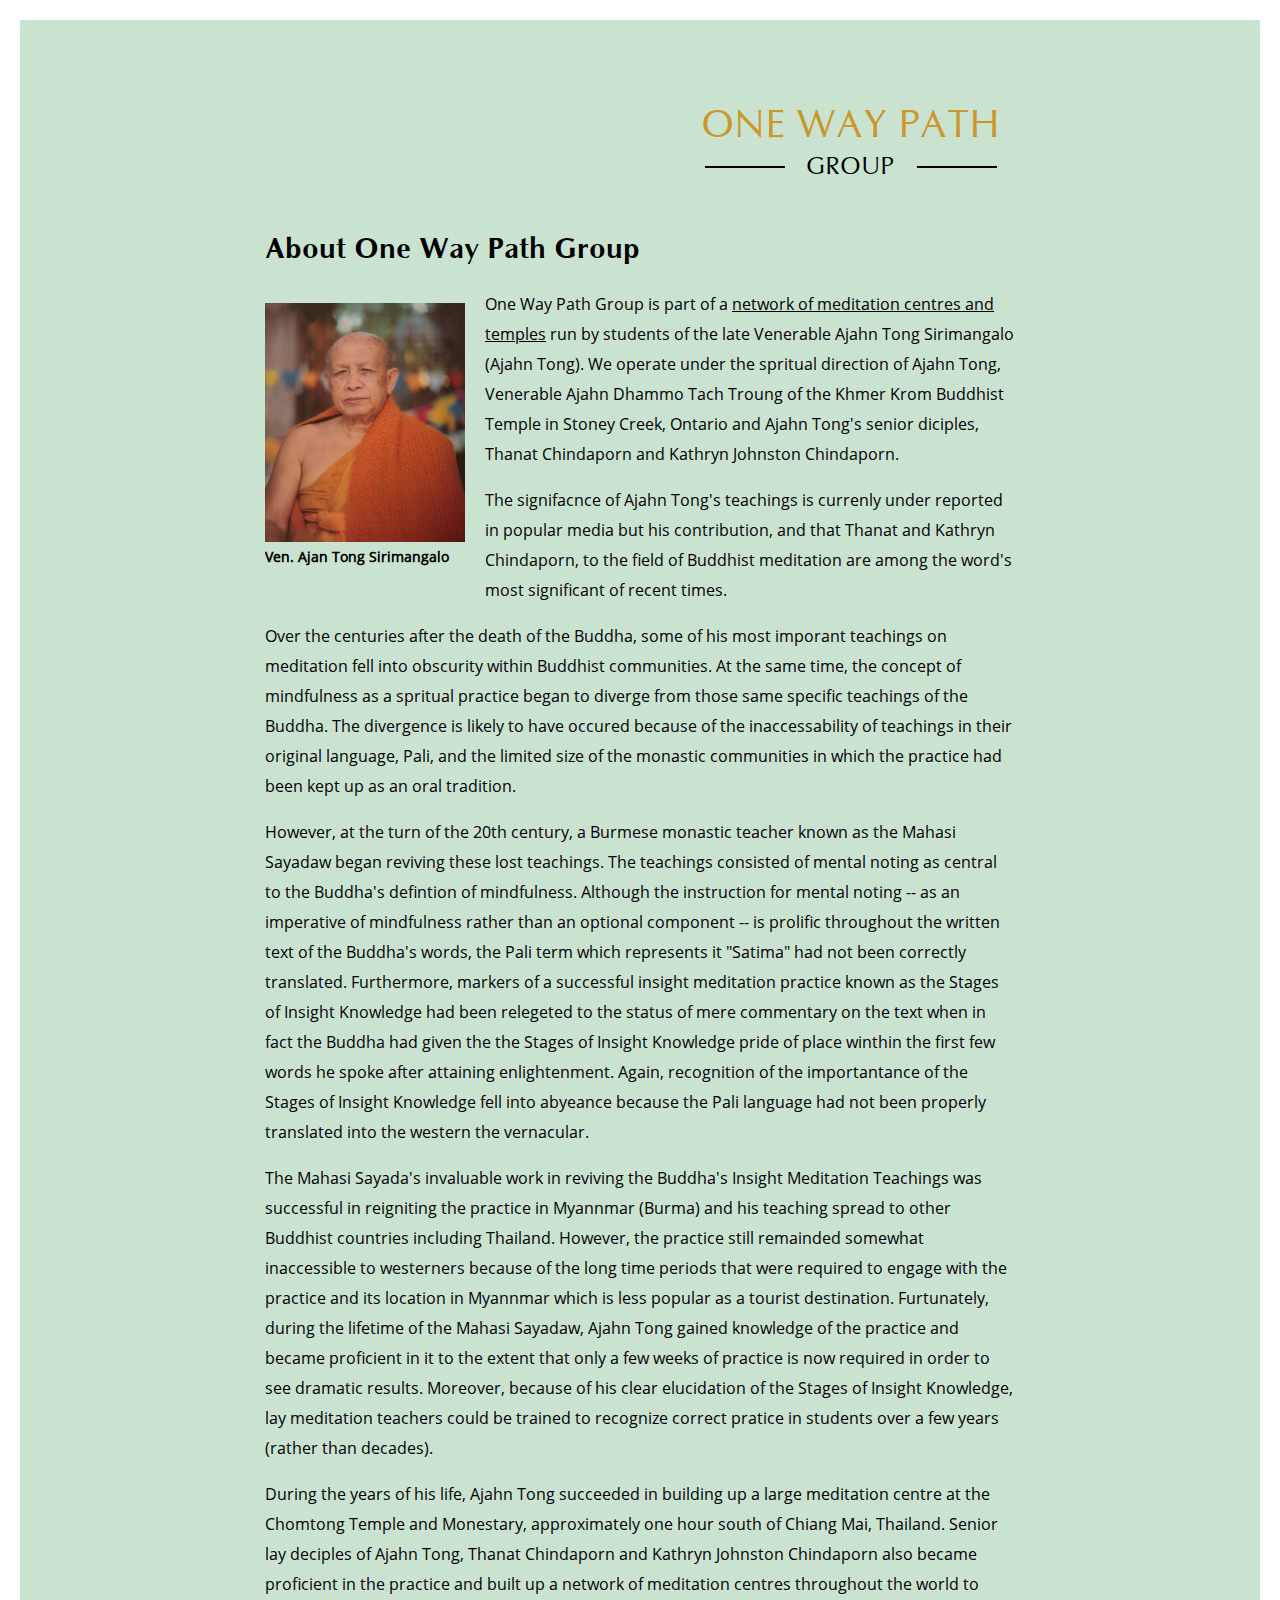
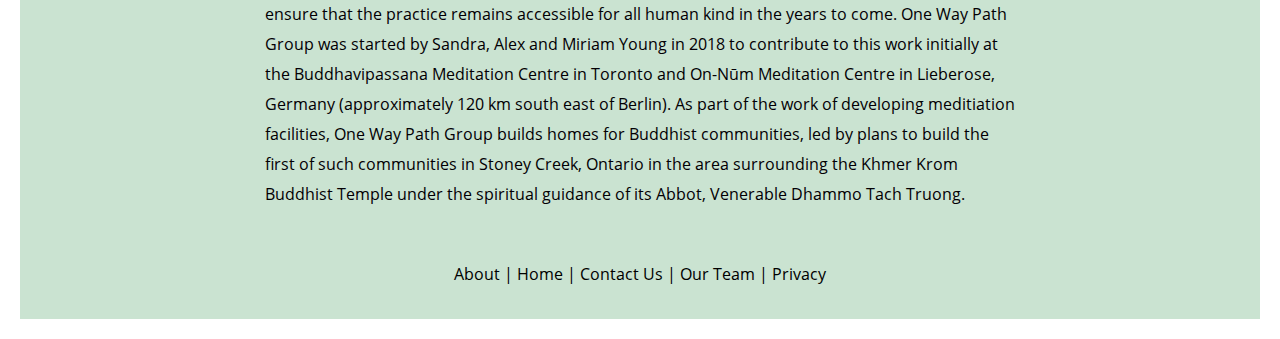
<file: about.html>
<head>
  <meta name="viewport" content="width=device-width, initial-scale=1.0" />
  <link rel="stylesheet" href="main/master.css" />
  <link rel="stylesheet" href="main/about.css" />
</head>
<body>
  <h1>One Way Path</h1>
  <h1>Group</h1>

  <h2>About One Way Path Group</h2>

  <figure><img src="images/ajahn-tong.jpg" />Ven. Ajan Tong Sirimangalo</figure>
  <p>
    One Way Path Group is part of a
    <a href="images/affiliates.pdf"
      >network of meditation centres and temples</a
    >
    run by students of the late Venerable Ajahn Tong Sirimangalo (Ajahn Tong).
    We operate under the spritual direction of Ajahn Tong, Venerable Ajahn
    Dhammo Tach Troung of the Khmer Krom Buddhist Temple in Stoney Creek,
    Ontario and Ajahn Tong's senior diciples, Thanat Chindaporn and Kathryn
    Johnston Chindaporn.
  </p>

  <p>
    The signifacnce of Ajahn Tong's teachings is currenly under reported in
    popular media but his contribution, and that Thanat and Kathryn Chindaporn,
    to the field of Buddhist meditation are among the word's most significant of
    recent times.
  </p>

  <p>
    Over the centuries after the death of the Buddha, some of his most imporant
    teachings on meditation fell into obscurity within Buddhist communities. At
    the same time, the concept of mindfulness as a spritual practice began to
    diverge from those same specific teachings of the Buddha. The divergence is
    likely to have occured because of the inaccessability of teachings in their
    original language, Pali, and the limited size of the monastic communities in
    which the practice had been kept up as an oral tradition.
  </p>

  <p>
    However, at the turn of the 20th century, a Burmese monastic teacher known
    as the Mahasi Sayadaw began reviving these lost teachings. The teachings
    consisted of mental noting as central to the Buddha's defintion of
    mindfulness. Although the instruction for mental noting -- as an imperative
    of mindfulness rather than an optional component -- is prolific throughout
    the written text of the Buddha's words, the Pali term which represents it
    "Satima" had not been correctly translated. Furthermore, markers of a
    successful insight meditation practice known as the Stages of Insight
    Knowledge had been relegeted to the status of mere commentary on the text
    when in fact the Buddha had given the the Stages of Insight Knowledge pride
    of place winthin the first few words he spoke after attaining enlightenment.
    Again, recognition of the importantance of the Stages of Insight Knowledge
    fell into abyeance because the Pali language had not been properly
    translated into the western the vernacular.
  </p>

  <p>
    The Mahasi Sayada's invaluable work in reviving the Buddha's Insight
    Meditation Teachings was successful in reigniting the practice in Myannmar
    (Burma) and his teaching spread to other Buddhist countries including
    Thailand. However, the practice still remainded somewhat inaccessible to
    westerners because of the long time periods that were required to engage
    with the practice and its location in Myannmar which is less popular as a
    tourist destination. Furtunately, during the lifetime of the Mahasi Sayadaw,
    Ajahn Tong gained knowledge of the practice and became proficient in it to
    the extent that only a few weeks of practice is now required in order to see
    dramatic results. Moreover, because of his clear elucidation of the Stages
    of Insight Knowledge, lay meditation teachers could be trained to recognize
    correct pratice in students over a few years (rather than decades).
  </p>

  <p>
    During the years of his life, Ajahn Tong succeeded in building up a large
    meditation centre at the Chomtong Temple and Monestary, approximately one
    hour south of Chiang Mai, Thailand. Senior lay deciples of Ajahn Tong,
    Thanat Chindaporn and Kathryn Johnston Chindaporn also became proficient in
    the practice and built up a network of meditation centres throughout the
    world to ensure that the practice remains accessible for all human kind in
    the years to come. One Way Path Group was started by Sandra, Alex and Miriam
    Young in 2018 to contribute to this work initially at the Buddhavipassana
    Meditation Centre in Toronto and On-Nūm Meditation Centre in Lieberose,
    Germany (approximately 120 km south east of Berlin). As part of the work of
    developing meditiation facilities, One Way Path Group builds homes for
    Buddhist communities, led by plans to build the first of such communities in
    Stoney Creek, Ontario in the area surrounding the Khmer Krom Buddhist Temple
    under the spiritual guidance of its Abbot, Venerable Dhammo Tach Truong.
  </p>

  <footer>
    <p>
      <a href="about">About</a> |<a href="/"> Home </a> |
      <a href="contact-us">Contact Us</a> | <a href="team">Our Team</a> |
      <a href="privacy">Privacy</a>
    </p>
  </footer>
</body>
</file>
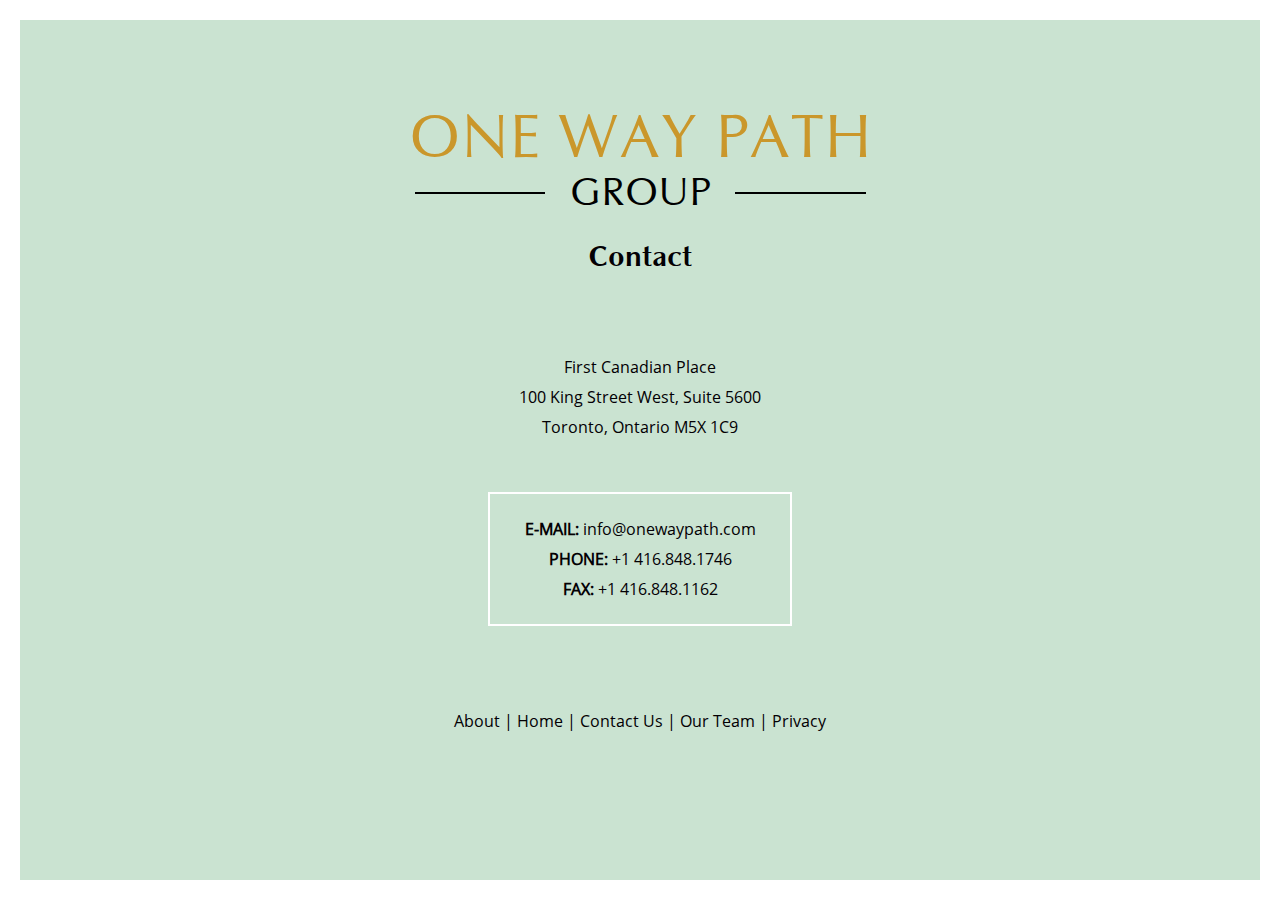
<file: contact-us.html>
<head>
  <meta name="viewport" content="width=device-width, initial-scale=1.0" />
  <link rel="stylesheet" href="main/master.css" />
  <link rel="stylesheet" href="main/contact-us.css" />
</head>
<body>
  <h1>One Way Path</h1>
  <h1>Group</h1>

  <h2>Contact</h2>
  <p>First Canadian Place</p>
  <p>100 King Street West, Suite 5600</p>
  <p>Toronto, Ontario M5X 1C9</p>
  <p><b>E-Mail:</b> info@onewaypath.com</p>
  <p><b>Phone:</b> +1 416.848.1746</p>
  <p><b>Fax:</b> +1 416.848.1162</p>

  <footer>
    <p>
      <a href="about">About</a> |<a href="/"> Home </a> |
      <a href="contact-us">Contact Us</a> | <a href="team">Our Team</a> |
      <a href="privacy">Privacy</a>
    </p>
  </footer>
</body>
</file>
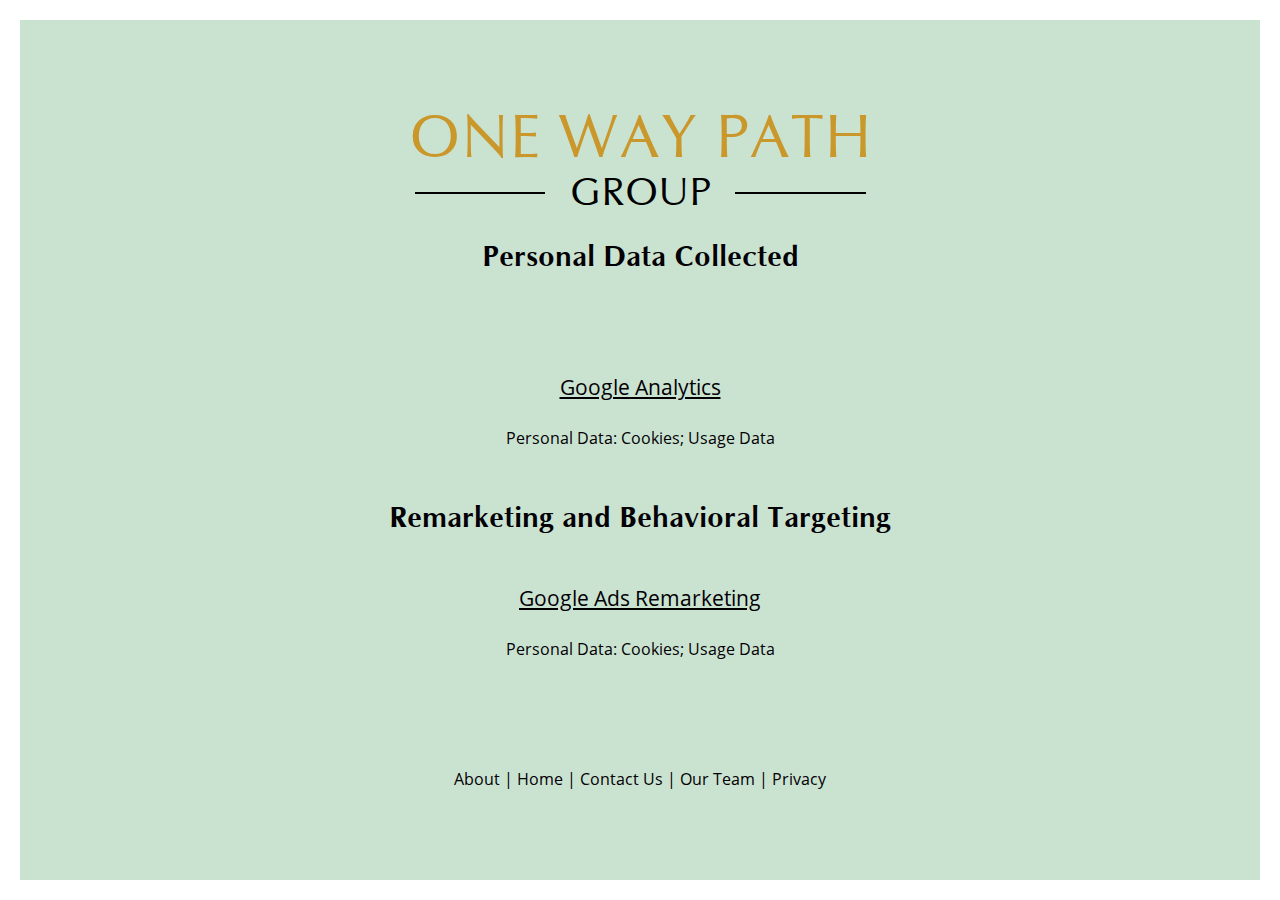
<file: privacy.html>
<head>
  <meta name="viewport" content="width=device-width, initial-scale=1.0" />
  <link rel="stylesheet" href="main/master.css" />
  <link rel="stylesheet" href="main/privacy.css" />
</head>
<body>
  <h1>One Way Path</h1>
  <h1>Group</h1>

  <h2>Personal Data Collected</h2>
  <h3>Google Analytics</h3>
  <p>Personal Data: Cookies; Usage Data</p>

  <h2>Remarketing and Behavioral Targeting</h2>
  <h3>Google Ads Remarketing</h3>
  <p>Personal Data: Cookies; Usage Data</p>

  <footer>
    <p>
      <a href="about">About</a> |<a href="/"> Home </a> |
      <a href="contact-us">Contact Us</a> | <a href="team">Our Team</a> |
      <a href="privacy">Privacy</a>
    </p>
  </footer>
</body>
</file>
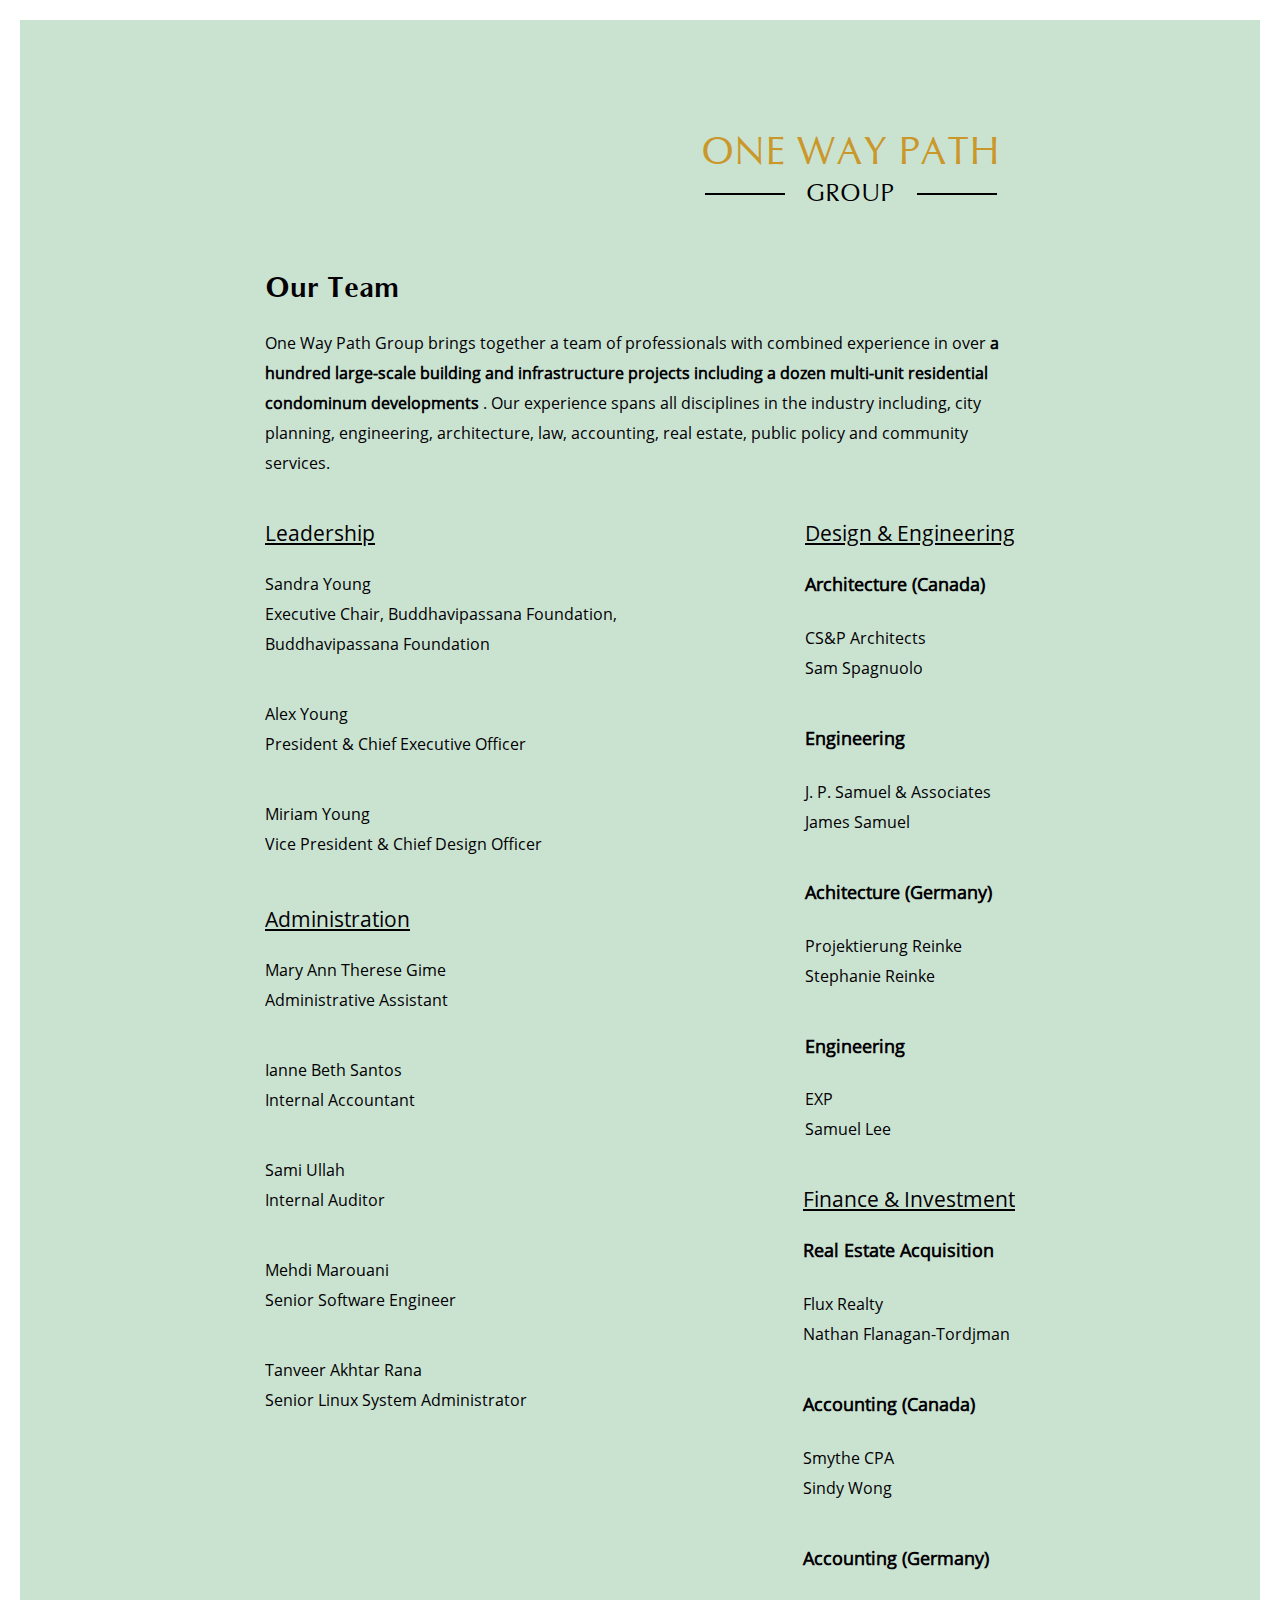
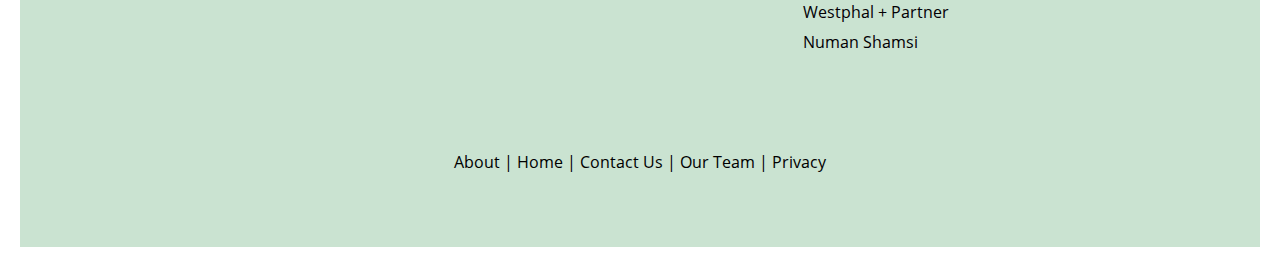
<file: team.html>
<head>
  <meta name="viewport" content="width=device-width, initial-scale=1.0" />
  <link rel="stylesheet" href="main/master.css" />
  <link rel="stylesheet" href="main/team.css" />
</head>
<body>
  <header>
    <h1>One Way Path</h1>
    <h1>Group</h1>
  </header>

  <section>
    <h2>Our Team</h2>

    <p>
      One Way Path Group brings together a team of professionals with combined
      experience in over
      <b>
        a hundred large-scale building and infrastructure projects including a
        dozen multi-unit residential condominum developments </b
      >. Our experience spans all disciplines in the industry including, city
      planning, engineering, architecture, law, accounting, real estate, public
      policy and community services.
    </p>

    <!--<h3>Buddhavipassana Foundation</h3>
    
        
      
        
      
        
      
        
      
        
      
        
      
        
      
        
  
          <p> <a href = "teamSelect/syoung">
          Sandra Young
          </a>
          <br>
          Executive Chair, Buddhavipassana Foundation</p>
        
      
        
      
        
      
        
      
        
      
        
      
        
      
        
      -->
  </section>

  <section>
    <h3>Leadership</h3>

    <p>
      <a href="teamSelect/syoung"> Sandra Young </a>
      <br />
      Executive Chair, Buddhavipassana Foundation, Buddhavipassana Foundation
    </p>

    <p>
      <a href="teamSelect/ayoung"> Alex Young </a>
      <br />
      President &amp; Chief Executive Officer
    </p>

    <p>
      <a href="teamSelect/myoung"> Miriam Young </a>
      <br />
      Vice President &amp; Chief Design Officer
    </p>
  </section>

  <section>
    <h3>Administration</h3>

    <p>
      <a href="teamSelect/matgime"> Mary Ann Therese Gime </a>
      <br />
      Administrative Assistant
    </p>

    <p>
      <a href="teamSelect/ibsantos"> Ianne Beth Santos </a>
      <br />
      Internal Accountant
    </p>

    <p>
      Sami Ullah

      <br />
      Internal Auditor
    </p>

    <p>
      <a href="teamSelect/mmarouani"> Mehdi Marouani </a>
      <br />
      Senior Software Engineer
    </p>

    <p>
      <a href="teamSelect/rtakhtar"> Tanveer Akhtar Rana </a>
      <br />
      Senior Linux System Administrator
    </p>
  </section>

  <section>
    <h3>Design &amp; Engineering</h3>

    <h4>Architecture (Canada)</h4>
    <a href="https://www.csparch.com/our_projects/">
      <p>
        CS&amp;P Architects<br />
        Sam Spagnuolo
      </p>
    </a>

    <h4>Engineering</h4>
    <a href="https://www.jpsamuel.net/portfolio/">
      <p>
        J. P. Samuel &amp; Associates<br />
        James Samuel
      </p>
    </a>

    <h4>Achitecture (Germany)</h4>
    <a href="https://www.projektierung-reinke.de/">
      <p>
        Projektierung Reinke<br />
        Stephanie Reinke
      </p>
    </a>

    <h4>Engineering</h4>
    <a href="https://www.exp.com/">
      <p>
        EXP<br />
        Samuel Lee
      </p>
    </a>
  </section>

  <section>
    <h3>Finance &amp; Investment</h3>

    <h4>Real Estate Acquisition</h4>
    <a href="https://www.fluxrealty.ca/about">
      <p>
        Flux Realty<br />
        Nathan Flanagan-Tordjman
      </p>
    </a>

    <h4>Accounting (Canada)</h4>
    <a href="https://www.smythecpa.com/people/sindy-wong/">
      <p>
        Smythe CPA<br />
        Sindy Wong
      </p>
    </a>

    <h4>Accounting (Germany)</h4>
    <a href="https://www.westphal-wp.de/home.html">
      <p>
        Westphal + Partner<br />
        Numan Shamsi
      </p>
    </a>
  </section>

  <footer>
    <p>
      <a href="about">About</a> |<a href="/"> Home </a> |
      <a href="contact-us">Contact Us</a> | <a href="team">Our Team</a> |
      <a href="privacy">Privacy</a>
    </p>
  </footer>
</body>
</file>
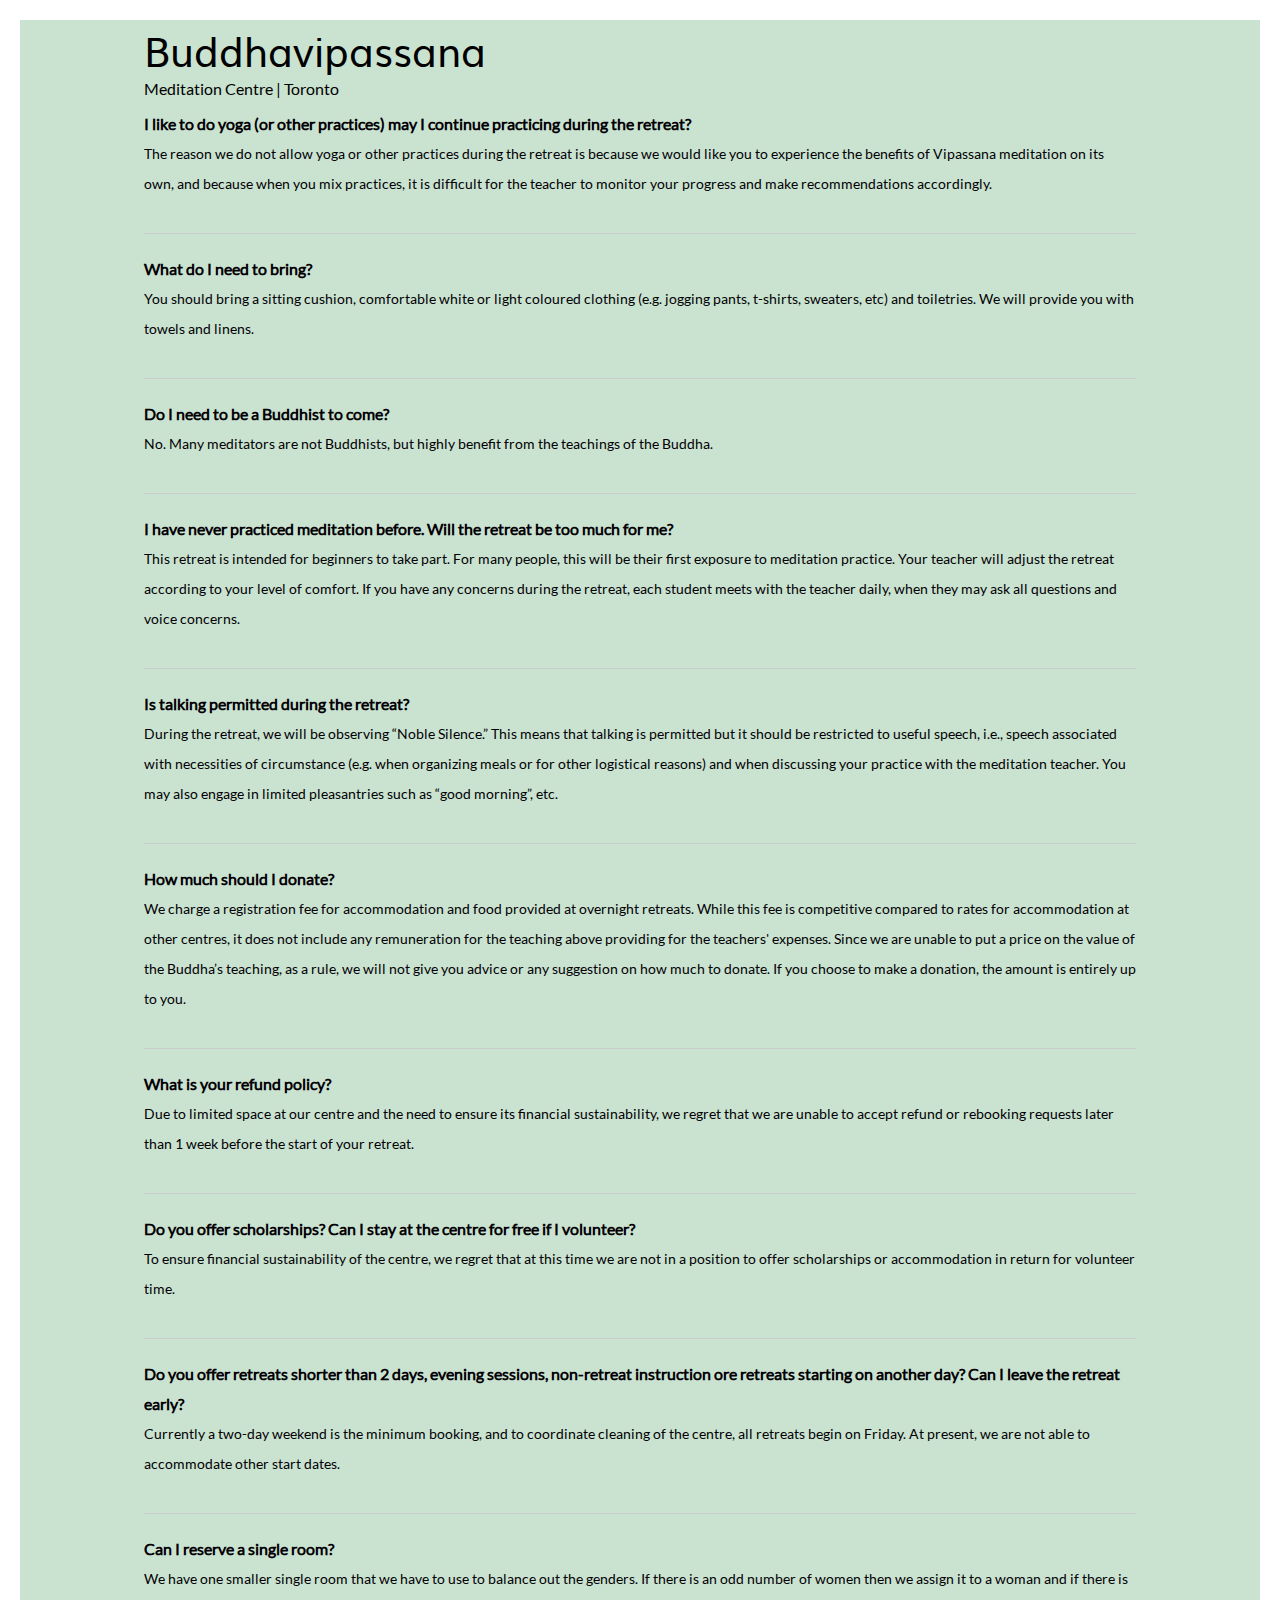
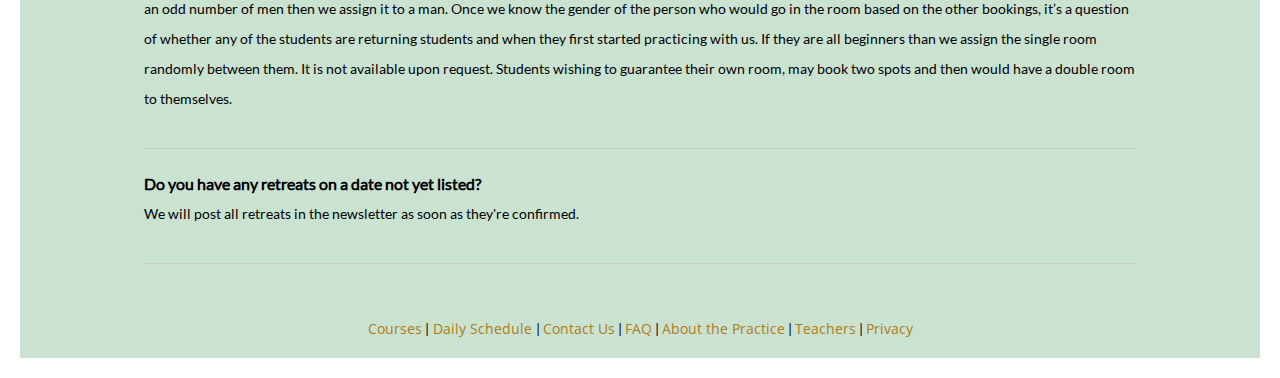
<file: main/buddhavipassana/faq.html>
<html>
  <head>
    <meta http-equiv="Cache-control" content="public" />
    <meta name="viewport" content="width=device-width, initial-scale=1.0" />
    <link rel="stylesheet" href="../master.css" />
    <link rel="stylesheet" href="faq.css" />
    <title>Buddhavipassana Meditation Centre</title>
  </head>
  <body data-new-gr-c-s-check-loaded="14.1022.0" data-gr-ext-installed="">
    <h1>Buddhavipassana</h1>
    <h1>Meditation Centre | Toronto</h1>

    <ul>
      <li>
        <h2>
          I like to do yoga (or other practices) may I continue practicing
          during the retreat?
        </h2>
        <div class="faq-answer">
          <p>
            The reason we do not allow yoga or other practices during the
            retreat is because we would like you to experience the benefits of
            Vipassana meditation on its own, and because when you mix practices,
            it is difficult for the teacher to monitor your progress and make
            recommendations accordingly.
          </p>
        </div>
      </li>
      <li>
        <h2>What do I need to bring?</h2>
        <div class="faq-answer">
          <p>
            You should bring a sitting cushion, comfortable white or light
            coloured clothing (e.g. jogging pants, t-shirts, sweaters, etc) and
            toiletries. We will provide you with towels and linens.
          </p>
        </div>
      </li>
      <li>
        <h2>Do I need to be a Buddhist to come?</h2>
        <div class="faq-answer">
          <p>
            No. Many meditators are not Buddhists, but highly benefit from the
            teachings of the Buddha.
          </p>
        </div>
      </li>
      <li>
        <h2>
          I have never practiced meditation before. Will the retreat be too much
          for me?
        </h2>
        <div class="faq-answer">
          <p>
            This retreat is intended for beginners to take part. For many
            people, this will be their first exposure to meditation practice.
            Your teacher will adjust the retreat according to your level of
            comfort. If you have any concerns during the retreat, each student
            meets with the teacher daily, when they may ask all questions and
            voice concerns.
          </p>
        </div>
      </li>
      <li>
        <h2>Is talking permitted during the retreat?</h2>
        <div class="faq-answer">
          <p>
            During the retreat, we will be observing “Noble Silence.” This means
            that talking is permitted but it should be restricted to useful
            speech, i.e., speech associated with necessities of circumstance
            (e.g. when organizing meals or for other logistical reasons) and
            when discussing your practice with the meditation teacher. You may
            also engage in limited pleasantries such as “good morning”, etc.
          </p>
        </div>
      </li>
      <li>
        <h2>How much should I donate?</h2>
        <div class="faq-answer">
          <p>
            We charge a registration fee for accommodation and food provided at
            overnight retreats. While this fee is competitive compared to rates
            for accommodation at other centres, it does not include any
            remuneration for the teaching above providing for the teachers'
            expenses. Since we are unable to put a price on the value of the
            Buddha’s teaching, as a rule, we will not give you advice or any
            suggestion on how much to donate. If you choose to make a donation,
            the amount is entirely up to you.
          </p>
        </div>
      </li>
      <li>
        <h2>What is your refund policy?</h2>
        <div class="faq-answer">
          <p>
            Due to limited space at our centre and the need to ensure its
            financial sustainability, we regret that we are unable to accept
            refund or rebooking requests later than 1 week before the start of
            your retreat.
          </p>
        </div>
      </li>
      <li>
        <h2>
          Do you offer scholarships? Can I stay at the centre for free if I
          volunteer?
        </h2>
        <div class="faq-answer">
          <p>
            To ensure financial sustainability of the centre, we regret that at
            this time we are not in a position to offer scholarships or
            accommodation in return for volunteer time.
          </p>
        </div>
      </li>
      <li>
        <h2>
          Do you offer retreats shorter than 2 days, evening sessions,
          non-retreat instruction ore retreats starting on another day? Can I
          leave the retreat early?
        </h2>
        <div class="faq-answer">
          <!-- <p>At the moment, we are encouraging students to register for 15 day retreats. This helps us organizationally with regards to cleaning and preparation of rooms and to keep the centre financially sustainable so that we can continue to offer this practice to our community. Also, and importantly, it ensures that students have enough time to progress in their practice which is particularly applicable to students who are working on the basic course. We do hope that you will be able to make arrangements in your schedule to join us for a 15 day course which is the current minimum booking</p> -->
          <p>
            Currently a two-day weekend is the minimum booking, and to
            coordinate cleaning of the centre, all retreats begin on Friday. At
            present, we are not able to accommodate other start dates.
          </p>
        </div>
      </li>
      <li>
        <h2>Can I reserve a single room?</h2>
        <div class="faq-answer">
          <p>
            We have one smaller single room that we have to use to balance out
            the genders. If there is an odd number of women then we assign it to
            a woman and if there is an odd number of men then we assign it to a
            man. Once we know the gender of the person who would go in the room
            based on the other bookings, it’s a question of whether any of the
            students are returning students and when they first started
            practicing with us. If they are all beginners than we assign the
            single room randomly between them. It is not available upon request.
            Students wishing to guarantee their own room, may book two spots and
            then would have a double room to themselves.
          </p>
        </div>
      </li>
      <li>
        <h2>Do you have any retreats on a date not yet listed?</h2>
        <div class="faq-answer">
          <p>
            We will post all retreats in the newsletter as soon as they're
            confirmed.
          </p>
        </div>
      </li>
    </ul>

    <footer>
      <p>
        <a href="Courses">Courses</a> |<a href="daily-schedule">
          Daily Schedule
        </a>
        | <a href="contact-us">Contact Us</a> | <a href="faq">FAQ</a> |
        <a href="practice">About the Practice</a> |
        <a href="teachers">Teachers</a> | <a href="privacy">Privacy</a>
      </p>
    </footer>
  </body>
</html>
</file>
<file: main/master.css>
@charset "UTF-8";

/*local css*/

@font-face {
  font-family: "oklahomaregular";
  /*src: url("https://raw.githubusercontent.com/onewaypath/css/master/fonts/oklahoma_normal-webfont.woff")*/
  src: url("../fonts/oklahoma_normal-webfont.woff") format("woff");
  /*src: url("../fonts/oklahoma_normal-webfont.woff") format("woff");*/
  font-display: swap;
}

@font-face {
  font-family: "oklahomabold";
  src: url("../fonts/oklahoma_bold-webfont.woff") format("woff");
  /*src: url("../fonts/oklahoma_bold-webfont.woff") format("woff");*/
  font-display: swap;
}

@font-face {
  font-family: "open-sans-regular";
  src: url("../fonts/open-sans-regular.ttf");
  /*src: url("../fonts/open-sans-regular.ttf");*/
  font-display: swap;
}

@font-face {
  font-family: "lato-regular";
  src: url("../../fonts/lato-regular.ttf");
  font-display: swap;
}

@font-face {
  font-family: "muli-regular";
  src: url("../../fonts/muli.ttf");
  font-display: swap;
}

/* basic **/

html {
  border: solid 20px #fff;
  box-sizing: border-box;
  min-height: 100vh;
  width: 100%;
  overflow-x: hidden;
}

body {
  text-align: center;
  background: #cae3d1;
  padding-top: 80px;
  padding-bottom: 30px;
  max-width: 650px;
  margin: auto;
}

h2,
h3,
h4,
p {
  font-family: open-sans-regular, sans-serif;
  color: #030004;
  font-weight: 400;
  font-size: 21px;
  max-width: 650px;
  margin-top: 50px;
  margin-left: auto;
  margin-right: auto;
  line-height: 30px;
}

h2 {
  font-size: 30px;
  font-family: "oklahomabold";
}

h3 {
  text-decoration: underline;
}

h4 {
  font-size: 18px;
}

p {
  font-size: 16px;
}

/** Group header **/
body h1:nth-child(1) {
  color: #ca972b;
  font-size: 62px;
  text-transform: uppercase;
  font-family: oklahomaregular, arial;
  font-weight: normal;
  margin-bottom: 18px;
}

body h1:nth-child(2) {
  text-transform: uppercase;
  font-size: 40px;
  font-family: oklahomaregular, arial;
  font-weight: normal;
  line-height: 0px;
  max-width: 450px;
  margin: auto;
  color: #000;
}

/** Group header- left line **/
body h1:nth-child(2):before {
  content: "";
  display: block;
  width: 130px;
  margin-left: 0px;
  height: 2px;
  background: #000;
  position: absolute;
}

/** Group header- right line **/
body h1:nth-child(2):after {
  content: "";
  display: block;
  width: 131px;
  height: 2px;
  background: #000;
  margin-left: 320px;
  position: absolute;
}

/** footer **/
footer {
  margin-top: 50px;
}

footer p {
  text-align: center;
}

footer a {
  font-family: open-sans-regular, sans-serif;
  text-decoration: none;
  color: #030004;
}

footer a:hover {
  color: #ca972b;
}

h2 a img:nth-child(2) {
  opacity: 0;
}

h2 a:hover img:nth-child(2) {
  opacity: 1;
}

h2 a:hover img:nth-child(1) {
  opacity: 0;
}

h2 img {
  margin-top: -130px;
}

/** media query **/
@media all and (max-width: 767px) {
  body {
    padding-top: 80px;
  }

  body h1:nth-child(1) {
    font-size: 38px;
  }

  body h1:nth-child(2) {
    font-size: 21px;
  }

  body h1:nth-child(2)::before {
    width: 85px;
    margin-left: 85px;
  }

  body h1:nth-child(2):after {
    width: 80px;
    margin-left: 284px;
  }
}

@media all and (max-width: 490px) {
  body h1:nth-child(2) {
    max-width: 250px;
  }

  body h1:nth-child(2)::before {
    width: 82px;
    margin-left: -12px;
  }

  body h1:nth-child(2):after {
    margin-left: 180px;
    width: 83.5px;
  }
}

@media all and (max-width: 400px) {
  body h1:nth-child(1) {
    font-size: 30px;
  }
  body h1:nth-child(2):after {
    width: 51px;
  }

  body h1:nth-child(2)::before {
    width: 55px;
    margin-left: 12px;
  }
  p {
    margin-left: 20px;
    margin-right: 20px;
  }
}

@media all and (max-width: 280px) {
  body h1:nth-child(2):after {
    display: none;
  }

  body h1:nth-child(2)::before {
    display: none;
  }
}
</file>
<file: main/about.css>
/* 15-03-2021 12:03 PM */

body {
  overflow: hidden;
}

body,
h2,
h3,
h4,
p {
  max-width: 750px;
}

h2 {
  text-align: left;
  margin-top: 68px;
}

h3 {
	text-align: left;
}

p {
  text-align: left;
  margin-top: 0px;
}

li {
  font-family: open-sans-regular, sans-serif;
  color: #030004;
  font-weight: 400;
  font-size: 16px;
  /*max-width: 650px;*/
  line-height: 30px;
  text-align: left;
}

figure {
  float: left;
  max-width: 200px;
  font-family: open-sans-regular, sans-serif;
  margin-left: 0px;
  margin-right: 20px;
  font-size: 14px;
  font-weight: 600;
  text-align: left;
}

figure img {
  width: 100%;
  vertical-align: top;
  margin-right: 20px;
  margin-bottom: 5px;
}

figcaption {
  display: none;
}

p a {
  color: black;
}

p a:hover {
  color: #ca972b;
}

@media all and (min-width: 800px) {
  body h1:nth-child(1) {
    margin-right: -420px;
    font-size: 40px;
  }

  body h1:nth-child(2) {
    margin-right: -60px;
    font-size: 25px;
  }

  body h1:nth-child(2):before {
    width: 80px;
    margin-left: 80px;
  }

  body h1:nth-child(2):after {
    width: 80px;
    margin-left: 292px;
  }
}

@media all and (min-width: 491px) and (max-width: 799px) {
  body h1:nth-child(1) {
    font-size: 38px;
  }

  body h1:nth-child(2) {
    font-size: 21px;
  }

  body h1:nth-child(2)::before {
    width: 85px;
    margin-left: 85px;
  }

  body h1:nth-child(2):after {
    width: 80px;
    margin-left: 284px;
  }
}

@media all and (max-width: 799px) {
  figure,
  h2,
  p {
    margin-left: 20px;
    margin-right: 20px;
    text-align: center;
  }
  h2 {
    font-size: 25px;
  }
  figure {
    margin: auto;
    margin-bottom: 20px;
    float: none;
    text-align: left;
    font-size: 13px;
  }
}

@media all and (max-width: 400px) {
  h2 {
    font-size: 16px;
  }
}
</file>
<file: main/contact-us.css>
@charset "UTF-8";
/* CSS Document: contact-us.css */

body {
  max-width: 750px;
  overflow: hidden;
}

/*
h2 {
  margin-top: 120px;
  margin-bottom: 35px;
}*/
p {
  margin-top: 0px;
  margin-bottom: 0px;
}

p b {
  font-weight: 600;
  text-transform: uppercase;
}

p:nth-last-of-type(3),
p:nth-last-of-type(2),
body > p:last-of-type {
  border-right: 2px solid #fff;
  border-left: 2px solid #fff;
  margin-bottom: 0px;
  max-width: 300px;
}

p:nth-last-of-type(3) {
  padding-top: 20px;
  margin-top: 50px;
  border-top: 2px solid #fff;
}

body > p:nth-last-of-type(2) {
  margin-top: 0px;
}

body > p:last-of-type {
  margin-top: 0px;
  padding-bottom: 20px;
  margin-bottom: 80px;
  border-bottom: 2px solid #fff; /* #ca972b */
}
p:nth-of-type(1) {
  margin-top: 80px;
}
footer {
  margin-top: 50px;
  /*position: absolute;*/
  bottom: 30px;
  left: 0;
  width: 100%;
}

@media all and (max-width: 768px) {
  p {
    word-break: break-word;
  }

  footer {
    position: relative;
  }

  footer p {
    margin-left: 20px;
    margin-right: 20px;
  }
}
</file>
<file: main/privacy.css>
@charset "UTF-8";
/* CSS Document: privacy.css */

h3 {
  margin-top: 100px;
}

h3:nth-of-type(2) {
	margin-top:50px;
}

h4 {
	margin-top: 30px;
	margin-bottom: 10px;
}
p {
  margin-top: 0px;
}

footer {
  margin-top: 100px;
}

@media all and (max-width: 768px) {
  h3 {
    margin-top: 100px;
  }

  h4,
  p {
    margin-top: 0px;
  }

  p,
  h3,
  h4 {
    margin-left: 20px;
    margin-right: 20px;
  }
}
</file>
<file: main/team.css>
body {
  display: flex;
  flex-direction: row;
  flex-wrap: wrap;
  justify-content: space-between;
  overflow: hidden;
  max-width: 750px;
}

body > header {
  width: 100%;
}

body > section:nth-child(2) {
  margin-top: 80px;
  width: 100%;
}

body > section:nth-child(2) h2 {
  margin-left: 0px;
}

body > section:nth-child(2) p {
  max-width: 100%;
}

body > section:nth-child(3) {
  order: 1;
  width: 50%;
}
body > section:nth-child(4) {
  order: 2;
  margin-top: -280px;
}
body > section:nth-child(5) {
  order: 1;
}
body > section:nth-child(6) {
  order: 2;
}
body > footer {
  order: 3;
  width: 100%;
}

h2,
h3,
h4,
p {
  text-align: left;
  margin-top: 0px;
}

section a {
  text-decoration: none;
}

section a:hover,
section a:hover * {
  color: #ca972b;
}

footer p {
  text-align: center;
}

p {
  margin-bottom: 40px;
}

h2 {
  font-size: 30px;
  font-family: "oklahomabold";
}

h4 {
  font-weight: 600;
}

p a {
  color: black;
}

p a:hover {
  color: #ca972b;
}

@media all and (min-width: 821px) {
  body h1:nth-child(1) {
    margin-right: -420px;
    font-size: 40px;
  }

  body h1:nth-child(2) {
    margin-right: -60px;
    font-size: 25px;
  }

  body h1:nth-child(2):before {
    width: 80px;
    margin-left: 80px;
  }

  body h1:nth-child(2):after {
    width: 80px;
    margin-left: 292px;
  }
}

@media (min-width: 490px) and (max-width: 820px) {
  body h1:nth-child(1) {
    font-size: 38px;
  }
  body h1:nth-child(2) {
    font-size: 21px;
  }
  body h1:nth-child(2) {
    text-transform: uppercase;
    font-family: oklahomaregular, arial;
    font-weight: normal;
    line-height: 0px;
    max-width: 450px;
    margin: auto;
    color: #000;
  }
  body h1:nth-child(2)::before {
    width: 85px;
    margin-left: 85px;
  }
  body h1:nth-child(2):after {
    width: 80px;
    margin-left: 284px;
  }
}

@media (max-width: 820px) {
  body {
    display: block;
  }
  body > section:nth-child(2) h2 {
    margin-left: 20px;
  }
  h2,
  h3,
  h4,
  p {
    text-align: center;
    margin-left: 20px;
    margin-right: 20px;
  }

  body > section:nth-child(3) {
    width: 100%;
  }

  body > section:nth-child(4) {
    margin-top: 0;
  }
}
</file>
<file: main/buddhavipassana/faq.css>
body,
h2,
p {
  max-width: 1280px;
  margin-left: 0px;
  text-align: left;
}

body {
  margin: auto;
  padding: 0px 20px;
}

h2 {
  font-family: lato-regular;
  font-weight: 700;
  font-size: 16px;
  margin-top: 0px;
  margin-bottom: 0px;
}

p {
  font-family: lato-regular;
  font-size: 14px;
  margin-top: 0px;
}

p a,
p a:hover {
  color: #b07c18;
  text-decoration: none;
}

ul {
  padding: 0;
}

li {
  padding-bottom: 20px;
  margin-bottom: 20px;
  border-bottom: 1px solid #ccc;
  list-style-type: none;
}

@media all and (max-width: 1280px) {
  body,
  h2,
  p {
    max-width: 992px;
  }
}

@media all and (max-width: 490px) {
  h3 {
    margin-top: 20px;
  }
}

/** title **/
body h1:nth-child(1) {
  color: #000;
  text-transform: none;
  font-size: 2.5em;
  font-family: muli-regular;
  font-weight: 300;
  margin-bottom: 10px;
}

@media all and (max-width: 490px) {
  body h1:nth-child(1) {
    font-size: 1.8em;
    word-break: break-all;
  }
}

body h1:nth-child(2) {
  font-size: 1em;
  color: #000;
  text-transform: none;
  font-family: lato-regular;
  font-weight: 300;
  line-height: 0px;
  max-width: none;
  margin-bottom: 20px;
}

body h1:nth-child(2):before {
  display: none;
}

body h1:nth-child(2):after {
  display: none;
}
</file>
